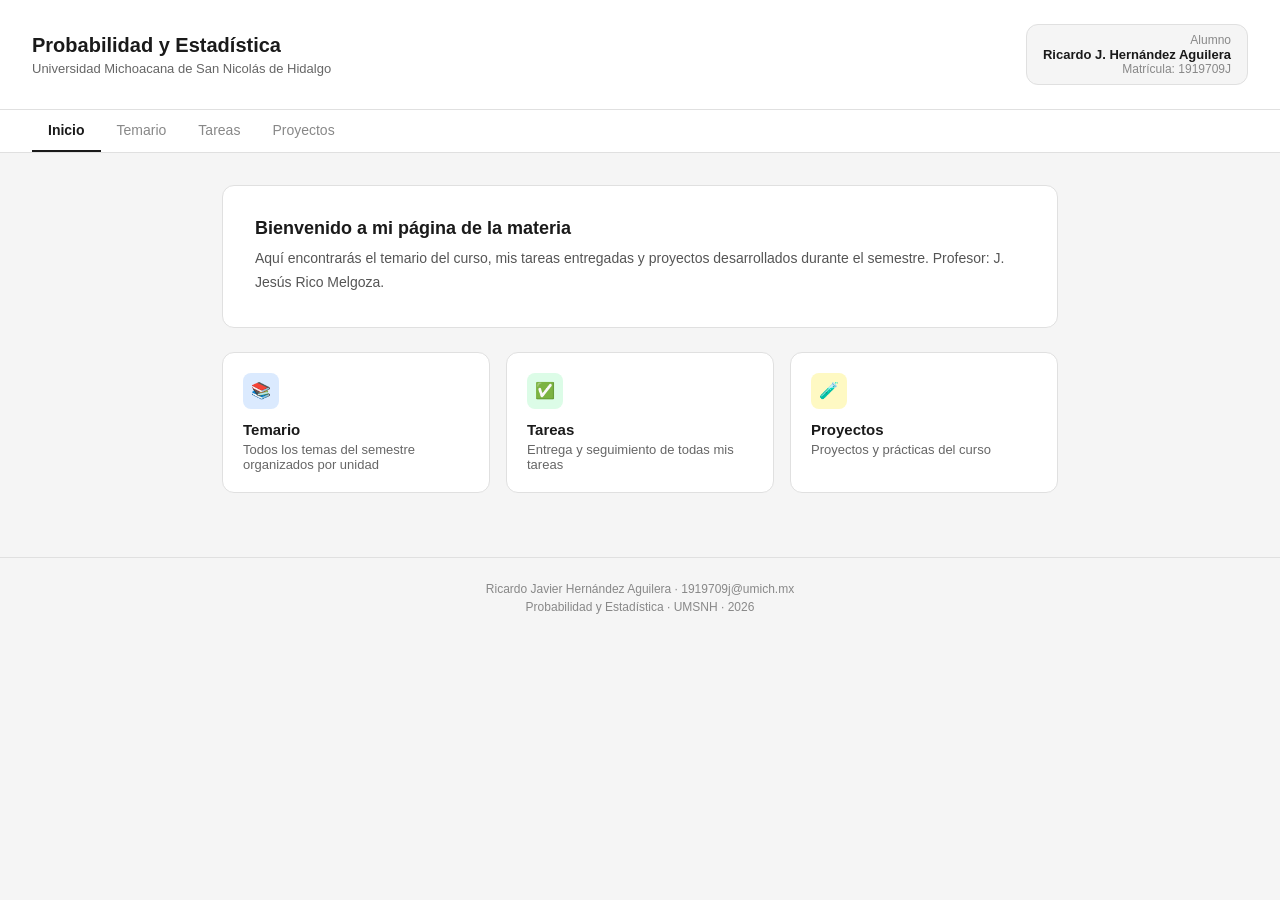
<file: index.html>
<!DOCTYPE html>
<html lang="es">
<head>
    <meta charset="UTF-8">
    <meta name="viewport" content="width=device-width, initial-scale=1.0">
    <title>Probabilidad y Estadística</title>
    <link rel="stylesheet" href="vista/style.css">
</head>
<body>

    <header>
        <div class="header-info">
            <h1>Probabilidad y Estadística</h1>
            <p>Universidad Michoacana de San Nicolás de Hidalgo</p>
        </div>
        <div class="header-badge">
            <span>Alumno</span>
            <strong>Ricardo J. Hernández Aguilera</strong>
            <span>Matrícula: 1919709J</span>
        </div>
    </header>

    <nav>
        <a href="index.html" class="activo">Inicio</a>
        <a href="Temario.html">Temario</a>
        <a href="Tareas.html">Tareas</a>
        <a href="Proyectos.html">Proyectos</a>
    </nav>

    <main>
        <div class="bienvenida">
            <h2>Bienvenido a mi página de la materia</h2>
            <p>Aquí encontrarás el temario del curso, mis tareas entregadas y proyectos desarrollados durante el semestre. Profesor: J. Jesús Rico Melgoza.</p>
        </div>
        <div class="cards-grid">

            <a href="Temario.html" class="card">
                <div class="card-icon icono-azul">📚</div>
                <h3>Temario</h3>
                <p>Todos los temas del semestre organizados por unidad</p>
            </a>

            <a href="Tareas.html" class="card">
                <div class="card-icon icono-verde">✅</div>
                <h3>Tareas</h3>
                <p>Entrega y seguimiento de todas mis tareas</p>
            </a>

            <a href="Proyectos.html" class="card">
                <div class="card-icon icono-amarillo">🧪</div>
                <h3>Proyectos</h3>
                <p>Proyectos y prácticas del curso</p>
            </a>

        </div>
    </main>

    <footer>
        <p>Ricardo Javier Hernández Aguilera · 1919709j@umich.mx</p>
        <p>Probabilidad y Estadística · UMSNH · 2026</p>
    </footer>

</body>
</html>
</file>
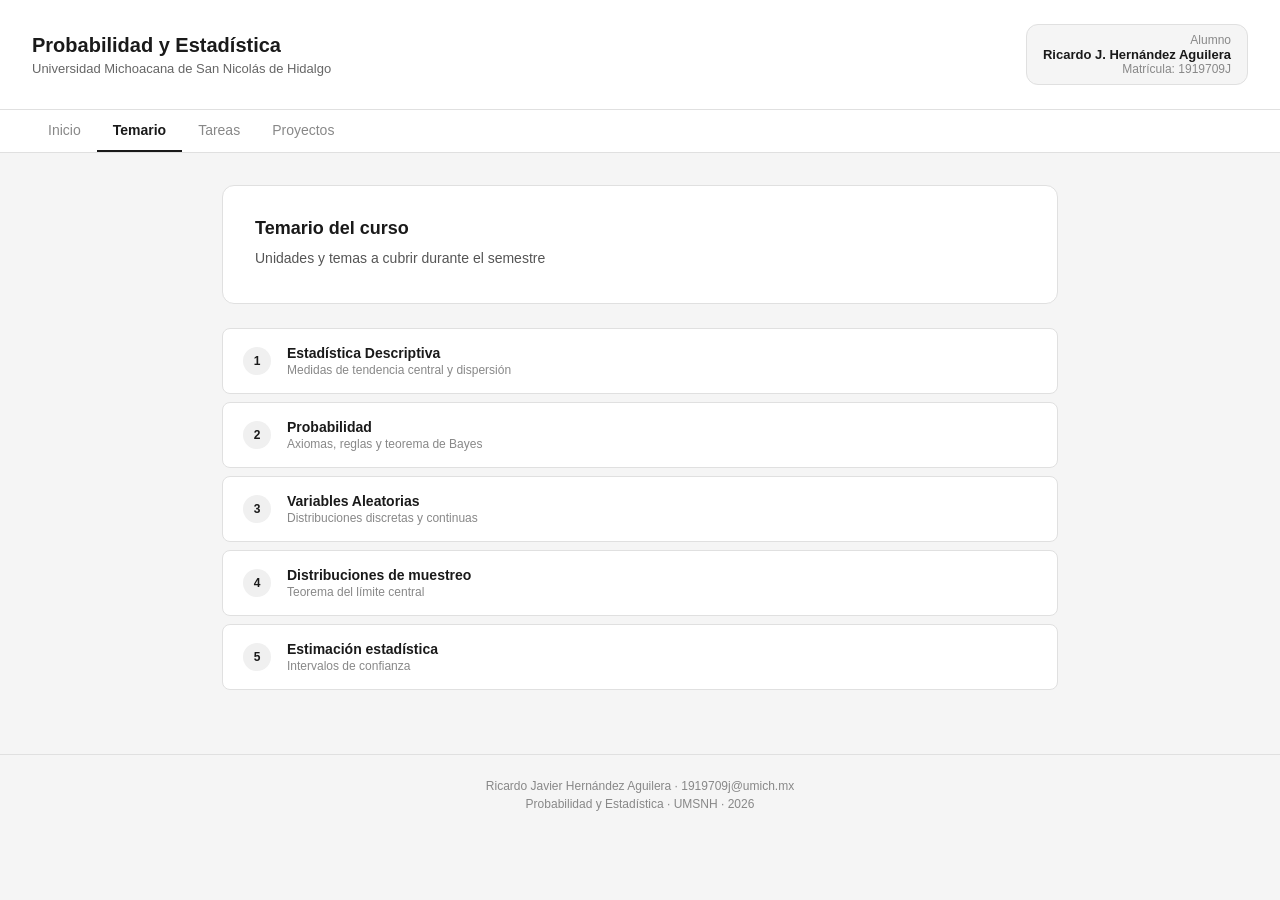
<file: Temario.html>
<!DOCTYPE html>
<html lang="es">
<head>
    <meta charset="UTF-8">
    <meta name="viewport" content="width=device-width, initial-scale=1.0">
    <title>Temario — Probabilidad y Estadística</title>
    <link rel="stylesheet" href="vista/style.css">
</head>
<body>

    <header>
        <div class="header-info">
            <h1>Probabilidad y Estadística</h1>
            <p>Universidad Michoacana de San Nicolás de Hidalgo</p>
        </div>
        <div class="header-badge">
            <span>Alumno</span>
            <strong>Ricardo J. Hernández Aguilera</strong>
            <span>Matrícula: 1919709J</span>
        </div>
    </header>

    <nav>
        <a href="index.html">Inicio</a>
        <a href="Temario.html" class="activo">Temario</a>
        <a href="Tareas.html">Tareas</a>
        <a href="Proyectos.html">Proyectos</a>
    </nav>

    <main>
        <div class="bienvenida">
            <h2>Temario del curso</h2>
            <p>Unidades y temas a cubrir durante el semestre</p>
        </div>
        <ul class="lista-temas">
            <li class="tema-item">
                <div class="tema-num">1</div>
                <div>
                    <div class="tema-titulo">Estadística Descriptiva</div>
                    <div class="tema-sub">Medidas de tendencia central y dispersión</div>
                </div>
            </li>
            <li class="tema-item">
                <div class="tema-num">2</div>
                <div>
                    <div class="tema-titulo">Probabilidad</div>
                    <div class="tema-sub">Axiomas, reglas y teorema de Bayes</div>
                </div>
            </li>
            <li class="tema-item">
                <div class="tema-num">3</div>
                <div>
                    <div class="tema-titulo">Variables Aleatorias</div>
                    <div class="tema-sub">Distribuciones discretas y continuas</div>
                </div>
            </li>
            <li class="tema-item">
                <div class="tema-num">4</div>
                <div>
                    <div class="tema-titulo">Distribuciones de muestreo</div>
                    <div class="tema-sub">Teorema del límite central</div>
                </div>
            </li>
            <li class="tema-item">
                <div class="tema-num">5</div>
                <div>
                    <div class="tema-titulo">Estimación estadística</div>
                    <div class="tema-sub">Intervalos de confianza</div>
                </div>
            </li>
        </ul>
    </main>

   <footer>
        <p>Ricardo Javier Hernández Aguilera · 1919709j@umich.mx</p>
        <p>Probabilidad y Estadística · UMSNH · 2026</p>
    </footer>

    <script src="funciones/regresion.js"></script>

</body>
</html>
</file>
<file: vista/style.css>
* {
    margin: 0;
    padding: 0;
    box-sizing: border-box;
}

body {
    font-family: Arial, sans-serif;
    background-color: #f5f5f5;
    color: #1a1a1a;
}

/* ── HEADER ── */
header {
    background: #ffffff;
    border-bottom: 1px solid #e0e0e0;
    padding: 1.5rem 2rem;
    display: flex;
    justify-content: space-between;
    align-items: center;
    flex-wrap: wrap;
    gap: 1rem;
}
.header-info h1 {
    font-size: 20px;
    font-weight: 600;
}
.header-info p {
    font-size: 13px;
    color: #666;
    margin-top: 4px;
}
.header-badge {
    background: #f5f5f5;
    border: 1px solid #e0e0e0;
    border-radius: 12px;
    padding: 0.5rem 1rem;
    font-size: 13px;
    text-align: right;
}
.header-badge span {
    display: block;
    color: #888;
    font-size: 12px;
}
.header-badge strong {
    font-weight: 600;
}

/* ── NAV ── */
nav {
    background: #ffffff;
    border-bottom: 1px solid #e0e0e0;
    padding: 0 2rem;
    display: flex;
    gap: 0;
}
nav a {
    text-decoration: none;
    border-bottom: 2px solid transparent;
    padding: 0.75rem 1rem;
    font-size: 14px;
    color: #888;
    transition: color 0.2s;
}
nav a:hover {
    color: #1a1a1a;
}
nav a.activo {
    color: #1a1a1a;
    border-bottom-color: #1a1a1a;
    font-weight: 600;
}

/* ── MAIN ── */
main {
    padding: 2rem;
    max-width: 900px;
    margin: 0 auto;
}

/* ── BIENVENIDA ── */
.bienvenida {
    background: #ffffff;
    border: 1px solid #e0e0e0;
    border-radius: 12px;
    padding: 2rem;
    margin-bottom: 1.5rem;
}
.bienvenida h2 {
    font-size: 18px;
    font-weight: 600;
    margin-bottom: 0.5rem;
}
.bienvenida p {
    font-size: 14px;
    color: #555;
    line-height: 1.7;
}

/* ── CARDS GRID ── */
.cards-grid {
    display: grid;
    grid-template-columns: repeat(auto-fit, minmax(200px, 1fr));
    gap: 1rem;
    margin-top: 1.5rem;
}
.card {
    background: #ffffff;
    border: 1px solid #e0e0e0;
    border-radius: 12px;
    padding: 1.25rem;
}
.card-icon {
    width: 36px;
    height: 36px;
    border-radius: 8px;
    display: flex;
    align-items: center;
    justify-content: center;
    font-size: 16px;
    margin-bottom: 0.75rem;
}
.icono-azul     { background: #dbeafe; }
.icono-verde    { background: #dcfce7; }
.icono-amarillo { background: #fef9c3; }
.card h3 {
    font-size: 15px;
    font-weight: 600;
    margin-bottom: 4px;
}
.card p {
    font-size: 13px;
    color: #666;
}

/* ── CARDS CLICKEABLES ── */
a.card {
    text-decoration: none;
    color: inherit;
    display: block;
    transition: transform 0.15s, box-shadow 0.15s;
}
a.card:hover {
    transform: translateY(-3px);
    box-shadow: 0 4px 12px rgba(0, 0, 0, 0.08);
}

/* ── TEMARIO ── */
.lista-temas {
    list-style: none;
    display: flex;
    flex-direction: column;
    gap: 0.5rem;
}
.tema-item {
    background: #ffffff;
    border: 1px solid #e0e0e0;
    border-radius: 8px;
    padding: 1rem 1.25rem;
    display: flex;
    align-items: center;
    gap: 1rem;
}
.tema-num {
    width: 28px;
    height: 28px;
    border-radius: 50%;
    background: #f0f0f0;
    display: flex;
    align-items: center;
    justify-content: center;
    font-size: 12px;
    font-weight: 600;
    flex-shrink: 0;
}
.tema-titulo {
    font-size: 14px;
    font-weight: 600;
}
.tema-sub {
    font-size: 12px;
    color: #888;
    margin-top: 2px;
}

/* ── TAREAS ── */
.tareas-header {
    display: flex;
    justify-content: space-between;
    align-items: center;
    margin-bottom: 1rem;
}
.tareas-header h2 {
    font-size: 18px;
    font-weight: 600;
}
.tarea-card {
    background: #ffffff;
    border: 1px solid #e0e0e0;
    border-radius: 12px;
    padding: 1.25rem;
    margin-bottom: 0.75rem;
    display: flex;
    justify-content: space-between;
    align-items: center;
}
.tarea-info h3 {
    font-size: 14px;
    font-weight: 600;
    margin-bottom: 4px;
}
.tarea-info p {
    font-size: 12px;
    color: #888;
}
.badge {
    font-size: 11px;
    padding: 4px 12px;
    border-radius: 99px;
    font-weight: 600;
}
.badge-pendiente {
    background: #fef9c3;
    color: #854d0e;
}
.badge-entregada {
    background: #dcfce7;
    color: #166534;
}

/* ── FOOTER ── */
footer {
    text-align: center;
    padding: 1.5rem;
    font-size: 12px;
    color: #888;
    border-top: 1px solid #e0e0e0;
    margin-top: 2rem;
}
footer p + p {
    margin-top: 4px;
}

/* ══════════════════════════════════
   PROYECTOS — Lector de Recibo CFE
   ══════════════════════════════════ */

.zona-carga {
    background: #ffffff;
    border: 2px dashed #e0e0e0;
    border-radius: 12px;
    padding: 3rem 2rem;
    text-align: center;
    transition: border-color 0.2s, background 0.2s;
    margin-bottom: 2rem;
}
.zona-carga:hover { border-color: #aaa; background: #fafafa; }
.zona-carga.arrastrando { border-color: #3b82f6; background: #eff6ff; }
.zona-carga .icono-carga { font-size: 2.5rem; margin-bottom: 0.75rem; }
.zona-carga h3 { font-size: 16px; font-weight: 600; margin-bottom: 0.25rem; }
.zona-carga p { font-size: 13px; color: #888; }

.btn-subir {
    display: inline-block;
    margin-top: 1rem;
    background: #1a1a1a;
    color: #fff;
    border: none;
    border-radius: 8px;
    padding: 0.6rem 1.5rem;
    font-size: 13px;
    font-family: Arial, sans-serif;
    cursor: pointer;
    transition: background 0.2s;
}
.btn-subir:hover { background: #333; }

#cargando {
    display: none;
    background: #ffffff;
    border: 1px solid #e0e0e0;
    border-radius: 12px;
    padding: 2rem;
    text-align: center;
    margin-bottom: 2rem;
}
#cargando p { font-size: 14px; color: #666; margin-top: 0.5rem; }

.spinner {
    width: 32px;
    height: 32px;
    border: 3px solid #e0e0e0;
    border-top-color: #1a1a1a;
    border-radius: 50%;
    animation: girar 0.8s linear infinite;
    margin: 0 auto;
}
@keyframes girar { to { transform: rotate(360deg); } }

.alerta-error {
    display: none;
    background: #fef2f2;
    border: 1px solid #fecaca;
    border-radius: 8px;
    padding: 1rem 1.25rem;
    color: #991b1b;
    font-size: 13px;
    margin-bottom: 1rem;
}

.debug-card {
    background: #f5f5f5;
    border: 1px solid #e0e0e0;
    border-radius: 12px;
    padding: 1.25rem;
    margin-bottom: 2rem;
    display: none;
}
.debug-card h3 { font-size: 13px; font-weight: 600; margin-bottom: 0.5rem; color: #666; }
.debug-card textarea {
    width: 100%;
    height: 150px;
    font-size: 11px;
    font-family: monospace;
    border: 1px solid #e0e0e0;
    border-radius: 8px;
    padding: 0.5rem;
    resize: vertical;
    background: #fff;
    color: #333;
}

#resultado { display: none; }

.resultado-header {
    display: flex;
    justify-content: space-between;
    align-items: center;
    margin-bottom: 1.5rem;
}
.resultado-header h2 { font-size: 18px; font-weight: 600; }

.btn-nuevo {
    background: none;
    border: 1px solid #e0e0e0;
    border-radius: 8px;
    padding: 0.4rem 1rem;
    font-size: 13px;
    font-family: Arial, sans-serif;
    cursor: pointer;
    color: #666;
}
.btn-nuevo:hover { background: #f5f5f5; }

.datos-grid {
    display: grid;
    grid-template-columns: repeat(auto-fit, minmax(180px, 1fr));
    gap: 1rem;
    margin-bottom: 2rem;
}
.dato-card {
    background: #ffffff;
    border: 1px solid #e0e0e0;
    border-radius: 12px;
    padding: 1.25rem;
}
.dato-label {
    font-size: 11px;
    color: #888;
    text-transform: uppercase;
    letter-spacing: 0.05em;
    margin-bottom: 0.4rem;
}
.dato-valor { font-size: 16px; font-weight: 600; color: #1a1a1a; }
.dato-valor.verde { color: #166534; }
.dato-valor.azul  { color: #1e40af; }

.grafica-card {
    background: #ffffff;
    border: 1px solid #e0e0e0;
    border-radius: 12px;
    padding: 1.5rem;
    margin-bottom: 2rem;
}
.grafica-card h3 { font-size: 15px; font-weight: 600; margin-bottom: 1.25rem; }
.grafica-card canvas { max-height: 300px; }

.historial-card {
    background: #ffffff;
    border: 1px solid #e0e0e0;
    border-radius: 12px;
    padding: 1.5rem;
    margin-bottom: 2rem;
    overflow-x: auto;
}
.historial-card h3 { font-size: 15px; font-weight: 600; margin-bottom: 1rem; }

/* Tabla historial CFE — con clase específica para no chocar con tabla de regresión */
.historial-card table { width: 100%; border-collapse: collapse; font-size: 13px; }
.historial-card thead tr { border-bottom: 2px solid #e0e0e0; }
.historial-card th {
    text-align: left;
    padding: 0.5rem 0.75rem;
    color: #888;
    font-weight: 600;
    font-size: 11px;
    text-transform: uppercase;
    letter-spacing: 0.05em;
}
.historial-card td { padding: 0.6rem 0.75rem; border-bottom: 1px solid #f0f0f0; color: #1a1a1a; }
.historial-card tr:last-child td { border-bottom: none; }
.historial-card tr.fila-actual td { font-weight: 600; background: #f0fdf4; }

/* ══════════════════════════════════
   TAREAS — Regresión Lineal
   ══════════════════════════════════ */

.ajuste-section { margin-top: 2.5rem; display: none; }
.ajuste-section h2 { font-size: 1.2rem; font-weight: 600; margin-bottom: 0.25rem; }
.ajuste-section .subtitulo { font-size: 0.875rem; color: #666; margin-bottom: 1.5rem; }

.ajuste-grid { display: grid; grid-template-columns: 1fr 1fr; gap: 1rem; margin-bottom: 1rem; }
@media (max-width: 600px) { .ajuste-grid { grid-template-columns: 1fr; } }

.ajuste-label { display: block; font-size: 0.8rem; font-weight: 600; letter-spacing: 0.05em; text-transform: uppercase; color: #555; margin-bottom: 6px; }

.ajuste-textarea { width: 100%; min-height: 72px; resize: vertical; font-family: 'Courier New', monospace; font-size: 13px; padding: 9px 11px; border: 1px solid #d0d0d0; border-radius: 8px; background: #fafafa; color: #222; box-sizing: border-box; transition: border-color 0.15s; }
.ajuste-textarea:focus { outline: none; border-color: #3a7bd5; background: #fff; }
.ajuste-hint { font-size: 0.75rem; color: #999; margin-top: 4px; }

.ajuste-actions { display: flex; gap: 10px; margin-top: 0.75rem; flex-wrap: wrap; }

.btn-calcular { padding: 9px 22px; border: none; border-radius: 8px; background: #3a7bd5; color: #fff; font-size: 14px; font-weight: 600; cursor: pointer; transition: background 0.15s, transform 0.1s; }
.btn-calcular:hover { background: #2f66b8; }
.btn-calcular:active { transform: scale(0.97); }

.btn-limpiar { padding: 9px 18px; border: 1px solid #d0d0d0; border-radius: 8px; background: transparent; color: #555; font-size: 14px; cursor: pointer; transition: background 0.15s; }
.btn-limpiar:hover { background: #f0f0f0; }

.ajuste-error { color: #c0392b; font-size: 13px; margin-top: 6px; display: none; }
.ajuste-resultados { display: none; margin-top: 1.5rem; }

.metricas-grid { display: grid; grid-template-columns: repeat(auto-fit, minmax(120px, 1fr)); gap: 10px; margin-bottom: 1rem; }
.metrica-card { background: #f4f6fb; border-radius: 8px; padding: 0.75rem 1rem; }
.metrica-label { font-size: 11px; text-transform: uppercase; letter-spacing: 0.06em; color: #888; margin-bottom: 4px; }
.metrica-valor { font-size: 1.2rem; font-weight: 600; font-family: 'Courier New', monospace; color: #222; }

.ecuacion-box { background: #f4f6fb; border-left: 3px solid #3a7bd5; border-radius: 0 8px 8px 0; padding: 0.75rem 1.25rem; font-size: 1rem; font-weight: 600; font-family: 'Courier New', monospace; color: #222; text-align: center; margin-bottom: 1.25rem; }

.chart-wrapper { position: relative; width: 100%; height: 320px; margin-bottom: 1.25rem; }

.legend-row { display: flex; gap: 20px; font-size: 12px; color: #666; margin-bottom: 1rem; flex-wrap: wrap; }
.legend-dot { display: inline-block; width: 10px; height: 10px; border-radius: 50%; margin-right: 5px; }
.legend-line { display: inline-block; width: 18px; height: 3px; border-radius: 2px; margin-right: 5px; vertical-align: middle; }

.datos-table-wrap { overflow-x: auto; margin-bottom: 1rem; }
.datos-table { border-collapse: collapse; font-size: 13px; min-width: 200px; width: 100%; }
.datos-table th { background: #f4f6fb; padding: 5px 14px; text-align: center; font-weight: 600; color: #555; border: 1px solid #e0e0e0; }
.datos-table td { padding: 5px 14px; text-align: center; border: 1px solid #e8e8e8; font-family: 'Courier New', monospace; color: #333; }
.datos-table tr:nth-child(even) td { background: #fafafa; }

.predict-section { border-top: 1px solid #e8e8e8; padding-top: 1rem; }
.predict-label { font-size: 0.8rem; font-weight: 600; text-transform: uppercase; letter-spacing: 0.05em; color: #555; margin-bottom: 8px; }
.predict-row { display: flex; align-items: center; gap: 10px; flex-wrap: wrap; }
.predict-input { width: 130px; padding: 8px 11px; border: 1px solid #d0d0d0; border-radius: 8px; font-size: 14px; background: #fafafa; color: #222; transition: border-color 0.15s; }
.predict-input:focus { outline: none; border-color: #3a7bd5; }
.predict-resultado { font-size: 14px; color: #555; display: none; }
.predict-resultado strong { font-family: 'Courier New', monospace; color: #222; }

.divider-ajuste { border: none; border-top: 1px solid #e8e8e8; margin: 1.5rem 0; }

.btn-tarea { display: inline-flex; align-items: center; gap: 10px; padding: 14px 28px; border: none; border-radius: 10px; background: #3a7bd5; color: #fff; font-size: 15px; font-weight: 600; cursor: pointer; transition: background 0.15s, transform 0.1s; margin-top: 1rem; }
.btn-tarea:hover { background: #2f66b8; }
.btn-tarea:active { transform: scale(0.97); }
.btn-tarea .icono { font-size: 18px; }
.tareas-vacio { color: #999; font-size: 0.95rem; margin-bottom: 0.5rem; }
</file>
